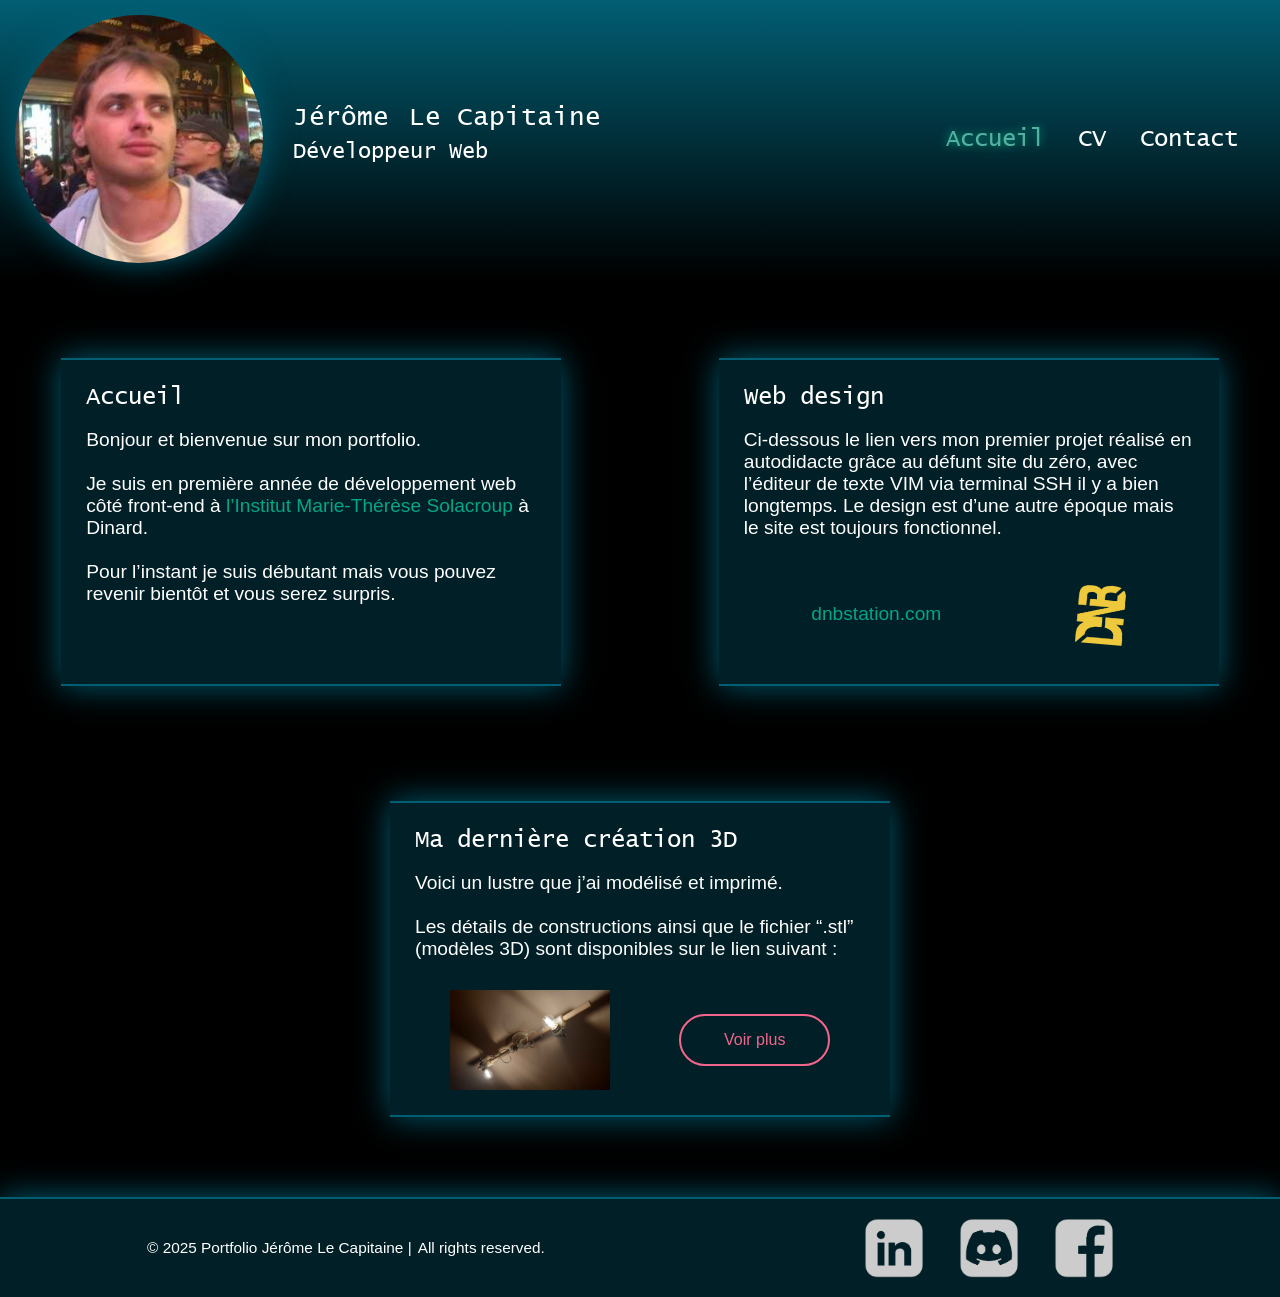
<file: index.html>
<!DOCTYPE html>
<html lang="en">
<head>
    <meta charset="UTF-8">
    <meta name="viewport" content="width=device-width, initial-scale=1.0">
    <title>Portfolio Jérôme Le Capitaine</title>
    <link rel="stylesheet" href="style.css">
</head>
<body>

<div class="wrapper">

    <header>
        <div class="background_header">
            <div class="contenant_header">
                <div class="contenant_header_gauche">

                    <div class="titre_header">
                        <div class="prenom_nom">
                        <h1 class="prenom">Jérôme</h1> 
                        <h1 class="nom">Le Capitaine</h1>
                        </div>
                        <h2>Développeur Web</h2>
                    </div>
            
                    <div class="photo_id"></div>
                </div>

                <nav>
                    <a class="texte_selectione" href="index.html#haut">Accueil</a>
                    <a href="Jérôme_Le_Capitaine_-_Developper_web_-_CV.pdf">CV</a>
                    <a href="contact.html#haut">Contact</a>
                </nav>
            </div>

        </div>
    </header>

    <a id="haut"></a>

    <div class="contenant_1">
        <section>
            <h2>Accueil</h2>
            <p>Bonjour et bienvenue sur mon portfolio.<br><br> Je suis en première année de développement web côté front-end à <a href="https://www.institutsolacroup.com/">l’Institut Marie-Thérèse Solacroup</a> à Dinard.<br><br> Pour l’instant je suis débutant mais vous pouvez revenir bientôt et vous serez surpris.<br><br>
                        </p>
        </section>
 
        <section>
            <h2>Web design</h2>
            <p>Ci-dessous le lien vers mon premier projet réalisé en autodidacte grâce au défunt site du zéro, avec l’éditeur de texte VIM via terminal SSH il y a bien longtemps. Le design est d’une autre époque mais le site est toujours fonctionnel.</p>
            <div class="section_2_flex">
            <p><a href="https://dnbstation.com">dnbstation.com</a></p>
            <div class="logo_dnb"></div>
            </div>
        </section>
 
        <section>
            <h2>Ma dernière création 3D</h2>
            <p>Voici un lustre que j’ai modélisé et imprimé.<br><br>
            Les détails de constructions ainsi que le fichier “.stl” (modèles 3D) sont disponibles sur le lien suivant :</p>
            <div class="section_2_flex">
                <div class="apercu_projet"></div>
                <a class="bouton_rose" href="creation.html#haut">Voir plus</a>
            </div>

        </section>

    </div>

</div>



<footer>
    <div class="block_footer">

        <div class="socials">
            <div class="social_1" title="Linkedin"></div>
            <div class="social_2" title="Discord"></div>
            <div class="social_3" title="Facebook"></div>
        </div>

        <div class="mentions_legales">
        <p>© 2025 Portfolio Jérôme Le Capitaine | </p>
        <p> All rights reserved.</p>
        </div>

    </div>
</footer>

</body>
</html>
</file>
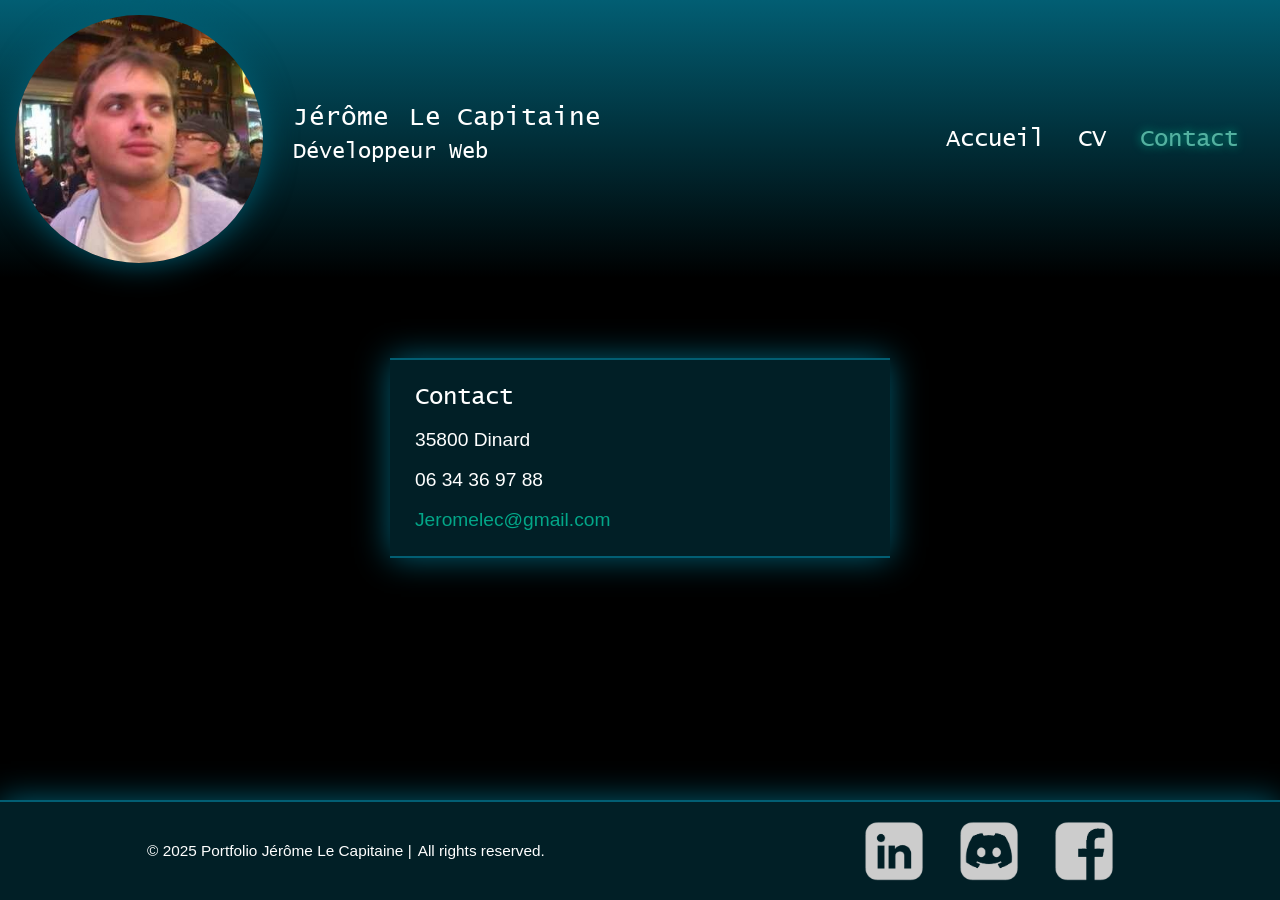
<file: contact.html>
<!DOCTYPE html>
<html lang="en">
<head>
    <meta charset="UTF-8">
    <meta name="viewport" content="width=device-width, initial-scale=1.0">
    <title>Portfolio Jérôme Le Capitaine</title>
    <link rel="stylesheet" href="style.css">
</head>
<body>

<div class="wrapper">

    <header>
        <div class="background_header">
            <div class="contenant_header">
                <div class="contenant_header_gauche">

                    <div class="titre_header">
                        <div class="prenom_nom">
                        <h1 class="prenom">Jérôme</h1> 
                        <h1 class="nom">Le Capitaine</h1>
                        </div>
                        <h2>Développeur Web</h2>
                    </div>
            
                    <div class="photo_id"></div>
                </div>

                <nav>
                    <a href="index.html#haut">Accueil</a>
                    <a href="Jérôme_Le_Capitaine_-_Developper_web_-_CV.pdf">CV</a>
                    <a class="texte_selectione" href="contact.html#haut">Contact</a>
                </nav>
            </div>

        </div>
    </header>

    <a id="haut"></a>

    <div class="contenant_1">
        <section>
            <h2>Contact</h2>

            <p>35800 Dinard</p><br>

            <p>06 34 36 97 88</p><br>

            <p><a href="mailto:jeromelec@gmail.com">Jeromelec@gmail.com</a></p>

        </section>

    </div>

</div>



<footer>
    <div class="block_footer">

        <div class="socials">
            <div class="social_1" title="Linkedin"></div>
            <div class="social_2" title="Discord"></div>
            <div class="social_3" title="Facebook"></div>
        </div>

        <div class="mentions_legales">
        <p>© 2025 Portfolio Jérôme Le Capitaine | </p>
        <p> All rights reserved.</p>
        </div>

    </div>
</footer>

</body>
</html>
</file>
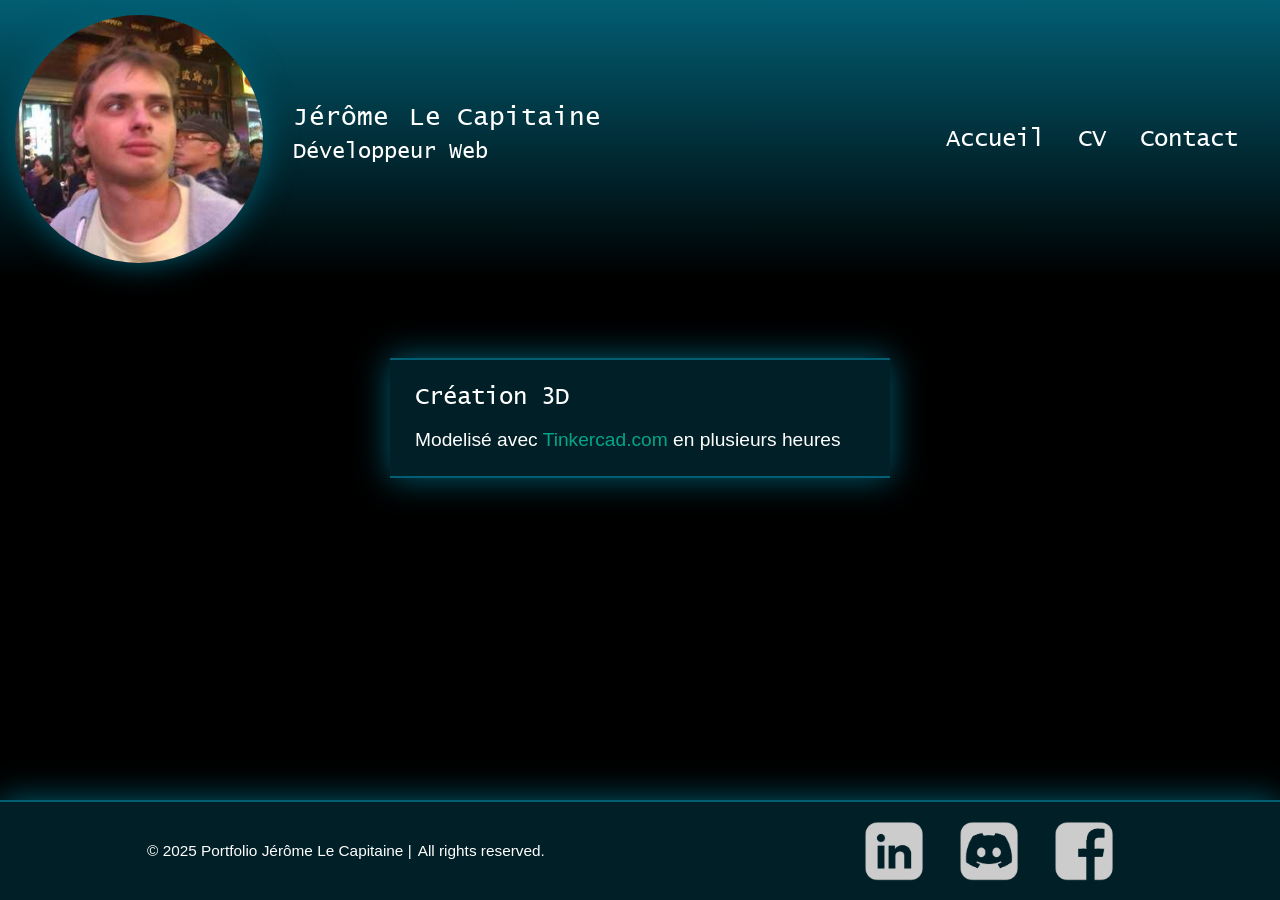
<file: creation.html>
<!DOCTYPE html>
<html lang="en">
<head>
    <meta charset="UTF-8">
    <meta name="viewport" content="width=device-width, initial-scale=1.0">
    <title>Portfolio Jérôme Le Capitaine</title>
    <link rel="stylesheet" href="style.css">
</head>
<body>

<div class="wrapper">

    <header>
        <div class="background_header">
            <div class="contenant_header">
                <div class="contenant_header_gauche">

                    <div class="titre_header">
                        <div class="prenom_nom">
                        <h1 class="prenom">Jérôme</h1> 
                        <h1 class="nom">Le Capitaine</h1>
                        </div>
                        <h2>Développeur Web</h2>
                    </div>
            
                    <div class="photo_id"></div>
                </div>

                <nav>
                    <a href="index.html#haut">Accueil</a>
                    <a href="Jérôme_Le_Capitaine_-_Developper_web_-_CV.pdf">CV</a>
                    <a href="contact.html#haut">Contact</a>
                </nav>
            </div>

        </div>
    </header>

    <a id="haut"></a>

    <div class="contenant_1">
        <section>
            <h2>Création 3D</h2>
            <div class="3d_illustration_1"></div>
            <p>Modelisé avec <a href="https://tinkercad.com">Tinkercad.com</a> en plusieurs heures </p>

        </section>

    </div>

</div>



<footer>
    <div class="block_footer">

        <div class="socials">
            <div class="social_1" title="Linkedin"></div>
            <div class="social_2" title="Discord"></div>
            <div class="social_3" title="Facebook"></div>
        </div>

        <div class="mentions_legales">
        <p>© 2025 Portfolio Jérôme Le Capitaine | </p>
        <p> All rights reserved.</p>
        </div>

    </div>
</footer>

</body>
</html>
</file>
<file: style.css>
* {
    margin: 0px;
    padding: 0px;
    box-sizing: border-box;
}

html {
        min-height: 100vh;

}

body {
    background-color: black;
    color: white;
    font-family: sans-serif;
    min-height: 100vh;
}

@font-face {
    src: url(./lucidaconsole.ttf) format('truetype');
    font-family: 'lucida';
    font-weight: 'normal';   
}

h1, h2, nav a {
    font-family: 'lucida';
}

h1, h2 {
    font-weight: 100;
}

nav a {
    font-weight: 100;
}

h1 {
    font-size: 1.6em;
}

header h2 {
    font-size: 1.4em;
    padding-top: 10px;
}

p {
    font-size: 1.2em;
}

section h2 {
    padding-top: 0px;
    padding-bottom: 20px;
}

a {
    text-decoration: none;
    color: #03A688;
}

a:hover {
    text-decoration: underline;
}

.background_header {
    position:relative;
    width: 100%;
    background: linear-gradient(#025E73, #000000);
}

.contenant_header {
    /* border: 1px solid rgb(0, 225, 255); */
    display:flex;
    justify-content: space-between;
    align-items: center;
}

.contenant_header_gauche {
    /* border: 1px solid rgb(255, 0, 128); */
    position: relative;
    display:flex;
    justify-content: space-between;
    flex-direction: row-reverse;
    flex-wrap: wrap;
}

.titre_header {
    /* border: 1px solid red; */
    padding: 15px 0px 15px 15px;
    word-wrap:unset;
}

.prenom_nom {
    /* border: 1px solid rgb(72, 255, 0); */
    display:flex;
    justify-content: space-between;
    flex-wrap: wrap;
}

.prenom {
    padding-right: 20px;
}

.photo_id {
    /* border: 1px solid rgb(72, 255, 0); */
    margin: 15px;
    background-image: url(img/idfb_crop.jpg);
    background-position: center;
    background-size: cover;
    width: 248px;
    height: 248px;
    top: 50px;
    left: 50px;
    border-radius: 50%;

    /* border: 5px solid #025E73; */
    /* box-shadow: 0em 0em 1em #F2668B; */
    box-shadow: 0em 0px 2em #025E73;
}


nav a {
    text-decoration: none;
    padding: 15px;
    font-size: 1.5em;
    color: white;
    /* text-shadow: 0 0 20px #03A688; */
}

.texte_selectione {
    color: #53b1a0;
    text-shadow: 0 0 10px #03A688;
}

nav {
    padding: 0px calc(1px + 2vw) 0px 0px;
    /* border: 1px solid rgb(229, 255, 0); */
}

@media screen and (max-width: 460px) {

.contenant_header {
    justify-content: flex-start;
    /* align-items: center; */
    flex-direction: column;
}

nav {
    margin-top: 10px;
    align-self: flex-end;
}

.contenant_header_gauche {
    align-self: flex-start;
}


}

@media screen and (max-width: 768px) {
    .contenant_header_gauche {
        position: relative;
        display:flex;
        justify-content: space-between;
        flex-direction: column;
    }

}


@media screen and (min-width: 769px) {
    .titre_header {
        padding-top: 105px;
    }
}


@media screen and (max-width: 1024px) {
    nav {
        display: flex;
        flex-direction: column;
    }
}

/* fin de header */

/* page d'accueil */

#haut {
    position: absolute;
    /* border: 1px solid rgb(0, 225, 255); */
}

.contenant_1 {
    position: relative;
    display: block;
    width: 100%;
    display: flex;
    justify-content: space-around;
    flex-wrap: wrap;
    gap: 35px;
    padding-bottom: 100px;
    padding-top: 80px;
}
    
section {
    /* position: relative; */
    border-top: 2px solid #025E73;
    border-bottom: 2px solid #025E73;
    /* box-shadow: 0em 0em 1em #F2668B; */
    box-shadow: 0em 0px 2em #025E73;
    margin-bottom: 80px;
    background-color: #011F26;
    padding: 25px;
    width: 500px;
    /* border: 1px solid red; */
}

.logo_dnb {
    background-image: url(img/dnb.gif);
    background-position: center;
    background-size: cover;
    width: 50px;
    height: 60px;
    transform: rotate(5deg);
    margin: 15px 0px 15px 0px;
}

.section_2_flex {
    display: flex;
    justify-content: space-around;
    align-items: center;
    flex-wrap: wrap;
    padding-top: 30px;
}

.apercu_projet {
    background-image: url(img/lustre.jpg);
    background-position: center;
    background-size: cover;
    width: 160px;
    height: 100px;
}

.bouton_rose {
    display: inline-block;
    color: #F2668B;
    border: 2px solid #F2668B;
    border-radius: 50px;
    padding: 15px;
    /* margin: 0px 0px 0px 35px; */
    width: calc(100px + 4vw);
    text-align: center;
    margin: 15px 0px 15px 0px;
}

.bouton_rose:hover {
    color: #FFFFFF;
    background-color: #F2668B;
    border: 2px solid #FFFFFF;
}
/* fin de page Acceuil 





/* footer */


footer {
    position: absolute;
    display: inline-block;
    height: 100px;
    width: 100%;
    background-color: #011F26;
    border-top: 2px solid #025E73;
    box-shadow: 0em 0px 2em #025E73;
    /* margin-top: 100px; */
}

.wrapper {
  min-height: 100vh;
  height: auto !important;
  /* height: 100vh; */
  margin: 0 auto -100px;
}

.block_footer {
/* border: 1px solid red; */
    display:flex;
    justify-content: space-around;
    align-items:center;
    width: 100%;
    height: 100%;
    /* flex-wrap: wrap; */
    flex-direction: row-reverse;
}

.mentions_legales {
    /* padding: 0px 35px 0px 35px; */
    font-size: 0.8em;
    display:flex;
    justify-content: center;
    flex-wrap: wrap;
}

.mentions_legales p {
    white-space: nowrap;
    display:flex; 
    padding-right: 6px;
}

.socials {
    width: 250px;
    display:flex;
    justify-content: space-between;
    align-items:center;
    margin-right: 19px;
    margin-left: 19px;
}

@media screen and (max-width: 768px) {

    .contenant_1 {
        padding-bottom: 140px;
    }

    .socials {
        /* margin-top: 25px; */
        margin-right: 25px;
        margin-left: 25px;
    }

    .wrapper {
        margin: 0 auto -140px;
    }

    footer {
        height: 140px;
    }

.block_footer {
    padding-bottom: 10px;
    padding-top: 10px;
    flex-direction: column;
}

}

.social_1, .social_2, .social_3 {
    background-size: contain;
    background-repeat: no-repeat;
    height: 60px;
    width: 60px;
}

.social_1 {
    background-image: url(img/linkedin_normal.png);
}

.social_1:hover {
    background-image: url(img/linkedin_hover.png);
}

.social_2 {
    background-image: url(img/discord_normal.png);
}

.social_2:hover {
    background-image: url(img/discord_hover.png);
}

.social_3 {
    background-image: url(img/fb_normal.png);
}

.social_3:hover {
    background-image: url(img/fb_hover.png);
}
</file>
